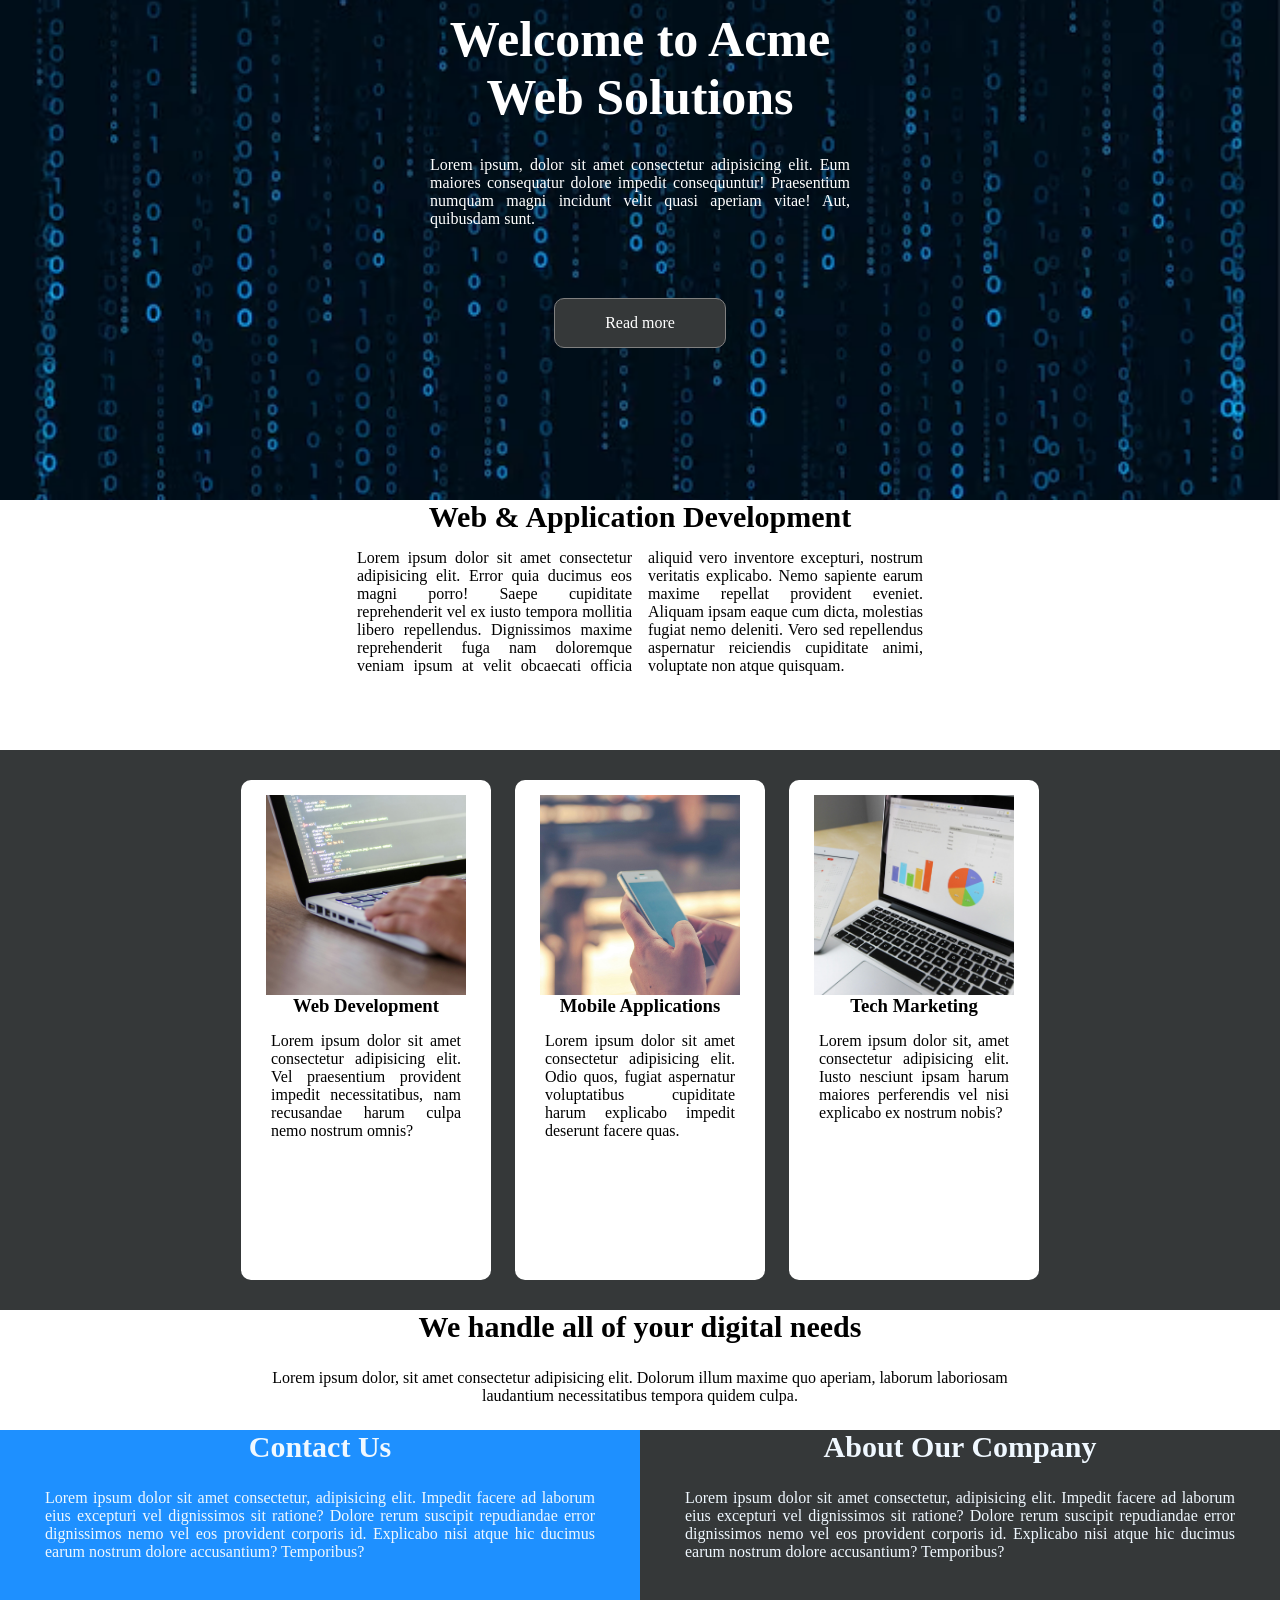
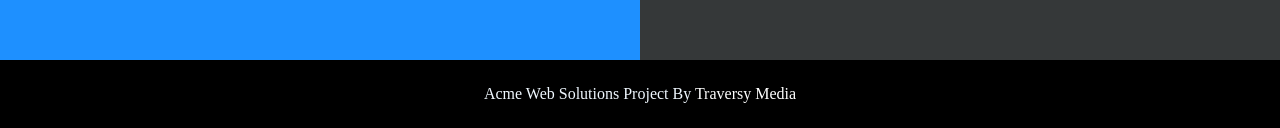
<file: index.html>
<!doctype html>
<html lang="en">
  <head>
    <meta charset="UTF-8" />
    <meta name="viewport" content="width=device-width, initial-scale=1.0" />
    <link rel="stylesheet" href="assets/css/style.css" />
    <title>CSS web1</title>
  </head>
  <body>
    <header>
      <div class="center-container">
        <h1>Welcome to Acme Web Solutions</h1>
        <p class="top-info">
          Lorem ipsum, dolor sit amet consectetur adipisicing elit. Eum maiores consequatur dolore
          impedit consequuntur! Praesentium numquam magni incidunt velit quasi aperiam vitae! Aut,
          quibusdam sunt.
        </p>
      </div>

      <a class="btn" href="#">Read more</a>
    </header>

    <main>
      <section>
        <h2>Web & Application Development</h2>

        <p class="text1">
          Lorem ipsum dolor sit amet consectetur adipisicing elit. Error quia ducimus eos magni
          porro! Saepe cupiditate reprehenderit vel ex iusto tempora mollitia libero repellendus.
          Dignissimos maxime reprehenderit fuga nam doloremque veniam ipsum at velit obcaecati
          officia aliquid vero inventore excepturi, nostrum veritatis explicabo. Nemo sapiente earum
          maxime repellat provident eveniet. Aliquam ipsam eaque cum dicta, molestias fugiat nemo
          deleniti. Vero sed repellendus aspernatur reiciendis cupiditate animi, voluptate non atque
          quisquam.
        </p>
      </section>

      <div class="cardsstyle">
        <section class="cards">
          <img src="././assets/images/web.jpeg" class="card-img" alt="card1" />

          <h3 class="card-title">Web Development</h3>
          <p class="cardtext">
            Lorem ipsum dolor sit amet consectetur adipisicing elit. Vel praesentium provident
            impedit necessitatibus, nam recusandae harum culpa nemo nostrum omnis?
          </p>
        </section>

        <section class="cards">
          <img src="././assets/images/mobile.jpeg" class="card-img" alt="card2" />
          <h3 class="card-title">Mobile Applications</h3>
          <p class="cardtext">
            Lorem ipsum dolor sit amet consectetur adipisicing elit. Odio quos, fugiat aspernatur
            voluptatibus cupiditate harum explicabo impedit deserunt facere quas.
          </p>
        </section>

        <section class="cards">
          <img src="././assets/images/tech.jpeg" class="card-img" alt="card3" />

          <h3 class="card-title">Tech Marketing</h3>
          <p class="cardtext">
            Lorem ipsum dolor sit, amet consectetur adipisicing elit. Iusto nesciunt ipsam harum
            maiores perferendis vel nisi explicabo ex nostrum nobis?
          </p>
        </section>
      </div>
      <div class="about-contact">
        <h2>We handle all of your digital needs</h2>

        <p class="bot-info">
          Lorem ipsum dolor, sit amet consectetur adipisicing elit. Dolorum illum maxime quo
          aperiam, laborum laboriosam laudantium necessitatibus tempora quidem culpa.
        </p>
      </div>
      <div class="abt">
        <div class="about1">
          <h2>Contact Us</h2>
          <p class="abt-text">
            Lorem ipsum dolor sit amet consectetur, adipisicing elit. Impedit facere ad laborum eius
            excepturi vel dignissimos sit ratione? Dolore rerum suscipit repudiandae error
            dignissimos nemo vel eos provident corporis id. Explicabo nisi atque hic ducimus earum
            nostrum dolore accusantium? Temporibus?
          </p>

          <a class="link" href="mailto:contact@acmewebsolution.test" target="_blank"
            >mailto:contact@acmewebsolution.test</a
          >
        </div>
        <div class="about2">
          <h2>About Our Company</h2>
          <p class="abt-text">
            Lorem ipsum dolor sit amet consectetur, adipisicing elit. Impedit facere ad laborum eius
            excepturi vel dignissimos sit ratione? Dolore rerum suscipit repudiandae error
            dignissimos nemo vel eos provident corporis id. Explicabo nisi atque hic ducimus earum
            nostrum dolore accusantium? Temporibus?
          </p>
        </div>
      </div>
    </main>

    <footer class="foot">
      <p class="foot-text">Acme Web Solutions</p>
      <p class="foot-text">Project By <a class="link" href="#">Traversy Media</a></p>
    </footer>
  </body>
</html>
</file>
<file: assets/css/style.css>
* {
  margin: 0;
  padding: 0;
  box-sizing: border-box;
}
h1 {
  font-size: 50px;
}
header {
  min-height: 500px;
  width: 100%;
  background-image: url("../images/matrix-style-binary-code-digital-falling-numbers-blue-background_1017-37387.avif");
  background-size: cover;
  background-position: center;
  background-repeat: no-repeat;
  background-color: darkblue;
  color: white;
  display: inline-block;
}
body {
  text-align: center;
  margin: 0;
  padding: 0;
  box-sizing: border-box;
  height: 100vh;
}

.center-container {
  max-width: 500px;
  margin: 0 auto;
  padding: 10px;
}

.top-info {
  padding: 30px;
}

.btn {
  text-decoration: none;
  color: white;
  display: inline-block;
  margin: 30px;
  padding: 15px 50px;
  border: 1px gray solid;
  background-color: #353839;
  border-radius: 10px;
  font-size: 16px;
}

h2 {
  font-size: 30px;
  text-align: center;
}

.text1 {
  width: 45%;
  vertical-align: top;
  margin: 15px;
  padding: 0 5px 20px 5px;
  columns: 2;
}

.card-img {
  width: 200px;
  height: 200px;
  vertical-align: middle;
  object-fit: cover;
  object-position: center;
}

.cardtext {
  font-size: initial;
  margin: 15px;
}

p {
  text-align: justify;
  display: inline-block;
  font-size: initial;
}
.cardsstyle {
  background-color: #353839;
  padding: 30px;
  width: 100%;
  margin-top: 40px;
  box-sizing: border-box;
}

.cards {
  background-color: white;
  width: 250px;
  min-height: 500px;
  border-radius: 10px;
  vertical-align: top;
  display: inline-block;
  margin: 0 10px;
  padding: 15px;
}

.bot-info {
  margin: 25px;
  width: 60%;
  text-align: center;
}

.about-contact {
  overflow: hidden;
}

.abt-text {
  padding: 10px auto;
  margin: 25px;
}

.abt {
  font-size: 0;
}

.about1,
.about2 {
  display: inline-block;
  width: 50%;
  box-sizing: border-box;
  vertical-align: top;
  min-height: 230px;
  padding-left: 20px;
  padding-right: 20px;
}
.about1 {
  background-color: dodgerblue;
  color: aliceblue;
}
.about2 {
  background-color: #353839;
  color: aliceblue;
  padding-left: 20px;
  padding-right: 20px;
}

.foot {
  background-color: black;
  color: aliceblue;
  text-decoration: none;
  padding: 25px;
  /* text-align: center; */
}
.foot-text {
  /* column-count: 2; */
  column-gap: 10px;
}

.link {
  text-decoration: none;
  color: white;
}
</file>
